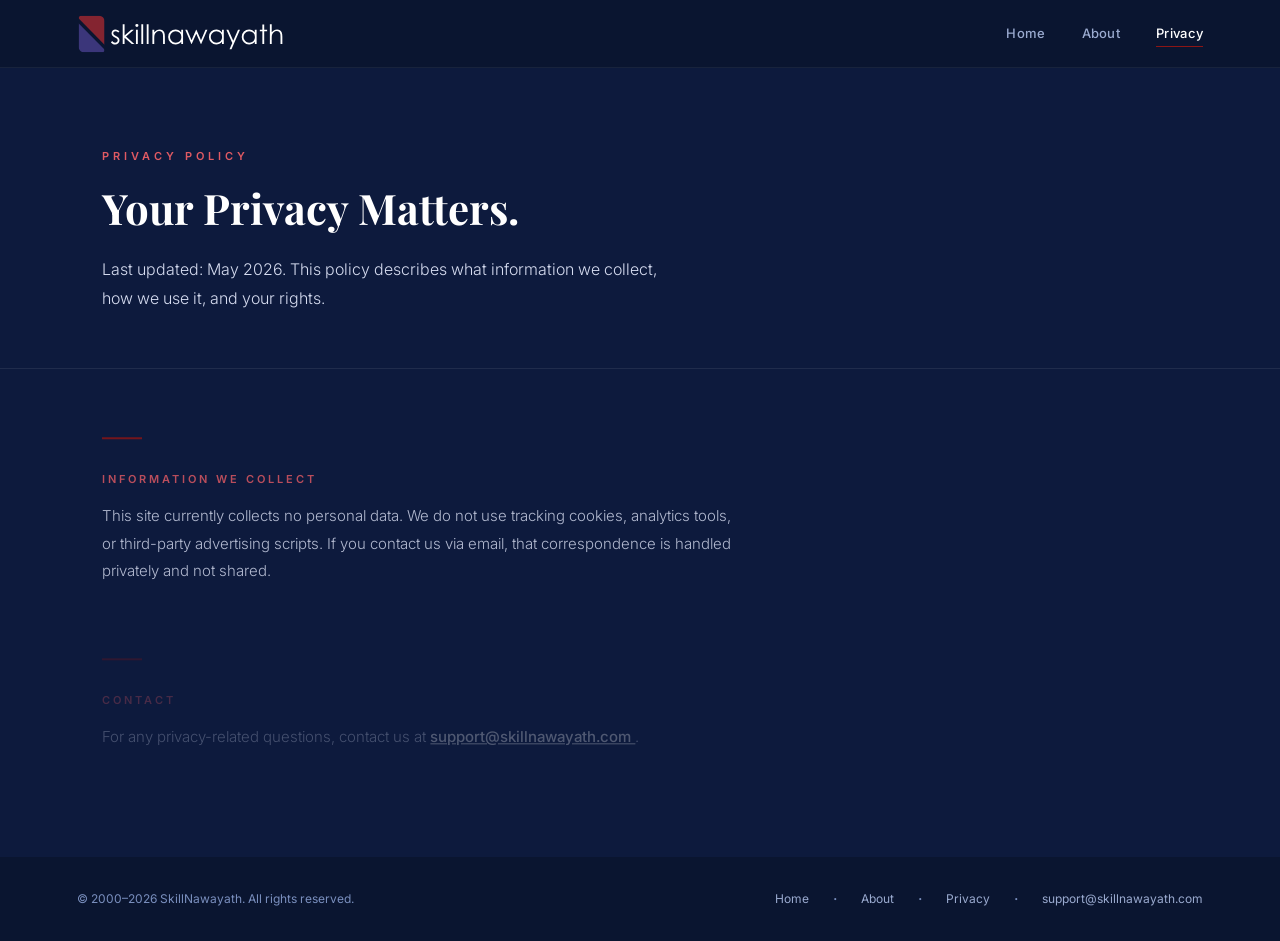
<file: privacy.html>
<!DOCTYPE html>
<html lang="en">
<head>
  <meta charset="UTF-8">
  <meta name="viewport" content="width=device-width, initial-scale=1.0">
  <script>document.documentElement.classList.add('js');</script>
  <meta name="description" content="SkillNawayath Privacy Policy — we respect your privacy and collect no personal data.">
  <meta property="og:type" content="website">
  <meta property="og:site_name" content="SkillNawayath">
  <meta property="og:title" content="Privacy — SkillNawayath">
  <meta property="og:description" content="SkillNawayath Privacy Policy — we respect your privacy and collect no personal data.">
  <meta property="og:url" content="https://www.skillnawayath.com/privacy">
  <meta property="og:image" content="https://www.skillnawayath.com/assets/images/og-image.png">
  <meta property="og:image:width" content="1200">
  <meta property="og:image:height" content="630">
  <meta property="og:image:alt" content="SkillNawayath — Learn, Think, Grow. Empowering Minds. Honoring Heritage.">
  <meta name="twitter:card" content="summary_large_image">
  <title>Privacy — SkillNawayath</title>
  <link rel="canonical" href="https://www.skillnawayath.com/privacy">
  <link rel="icon" href="/assets/images/favicon.ico" sizes="any">
  <link rel="icon" type="image/svg+xml" href="/assets/images/favicon.svg">
  <link rel="icon" type="image/png" sizes="32x32" href="/assets/images/favicon-32x32.png">
  <link rel="icon" type="image/png" sizes="16x16" href="/assets/images/favicon-16x16.png">
  <link rel="apple-touch-icon" href="/assets/images/apple-touch-icon.png">
  <link rel="manifest" href="/site.webmanifest">
  <meta name="theme-color" content="#0D1A3D">
  <link rel="preconnect" href="https://fonts.googleapis.com">
  <link rel="preconnect" href="https://fonts.gstatic.com" crossorigin>
  <link href="https://fonts.googleapis.com/css2?family=Playfair+Display:wght@400;700&family=Inter:wght@300;400;500;600&display=swap" rel="stylesheet">
  <link rel="stylesheet" href="/assets/css/style.css">
</head>
<body data-page="privacy">

  <a class="skip-link" href="#main">Skip to content</a>

  <nav class="site-nav" id="site-nav" data-anim>
    <a href="/" class="nav-wordmark">
      <img src="/assets/images/wordmark-horizontal.svg" alt="SkillNawayath" width="207" height="40">
    </a>
    <div class="nav-links">
      <a href="/" class="nav-link">Home</a>
      <a href="/about" class="nav-link">About</a>
      <a href="/privacy" class="nav-link active">Privacy</a>
    </div>
  </nav>

  <main id="main">

    <header class="page-hero" id="page-hero">
      <p class="page-eyebrow" data-anim>Privacy Policy</p>
      <h1 class="page-title" data-anim>Your Privacy Matters.</h1>
      <p class="page-intro" data-anim>
        Last updated: May 2026. This policy describes what information we collect,
        how we use it, and your rights.
      </p>
    </header>

    <div class="page-sections">

      <section class="page-section" id="section-collect" data-anim>
        <span class="accent-line"></span>
        <h2 class="section-label">Information We Collect</h2>
        <p class="section-body">
          This site currently collects no personal data. We do not use tracking cookies,
          analytics tools, or third-party advertising scripts. If you contact us via email,
          that correspondence is handled privately and not shared.
        </p>
      </section>

      <section class="page-section" id="section-contact" data-anim>
        <span class="accent-line"></span>
        <h2 class="section-label">Contact</h2>
        <p class="section-body">
          For any privacy-related questions, contact us at
          <a href="mailto:support@skillnawayath.com" class="contact-link">
            support@skillnawayath.com
          </a>.
        </p>
      </section>

    </div>

  </main>

  <footer class="site-footer">
    <span class="footer-copy">© 2000–2026 SkillNawayath. All rights reserved.</span>
    <div class="footer-links">
      <a class="footer-link" href="/">Home</a>
      <span class="footer-sep">·</span>
      <a class="footer-link" href="/about">About</a>
      <span class="footer-sep">·</span>
      <a class="footer-link" href="/privacy">Privacy</a>
      <span class="footer-sep">·</span>
      <a class="footer-email" href="mailto:support@skillnawayath.com">support@skillnawayath.com</a>
    </div>
  </footer>

  <script defer src="https://cdnjs.cloudflare.com/ajax/libs/gsap/3.12.5/gsap.min.js" integrity="sha384-g4NTh/Iv5PPU4xPyhEWqPcwtNXOvdaDI8LLnyYfyNZOjKJeYQyjzQ9X5275eBjpt" crossorigin="anonymous"></script>
  <script defer src="/assets/js/animations.js"></script>
</body>
</html>
</file>
<file: assets/css/style.css>
/* ── Custom properties ────────────────────────────────── */
:root {
  --text-primary:   #FFFFFF;
  --text-body:      #D6DCF0;
  --text-secondary: #9AAACF;
  --text-muted:     #7A8FBE; /* 4.5:1+ on --bg-deep for 11-12px text */
  --crimson-text:   #E05A63; /* lightest crimson that clears 4.5:1 on --bg-deep */
  --crimson-decor:  #8C1515;
  --bg-deep:        #0D1A3D;
  --bg-nav:         #1B2D6B;
  --bg-footer:      #0A1530;
}

/* ── Reset ────────────────────────────────────────────── */
*, *::before, *::after { box-sizing: border-box; margin: 0; padding: 0; }
html { scroll-behavior: smooth; }
@view-transition { navigation: auto; }
body {
  font-family: 'Inter', system-ui, sans-serif;
  background: var(--bg-deep);
  color: var(--text-primary);
  line-height: 1.5;
  -webkit-font-smoothing: antialiased;
}
img { display: block; max-width: 100%; height: auto; }
a { color: inherit; }

/* ── Skip link ────────────────────────────────────────── */
.skip-link {
  position: absolute;
  top: -48px;
  left: 16px;
  z-index: 10;
  background: var(--bg-footer);
  color: var(--text-primary);
  font-size: 13px;
  font-weight: 500;
  padding: 10px 18px;
  border-radius: 0 0 6px 6px;
  text-decoration: none;
  transition: top 0.2s ease;
}
.skip-link:focus-visible { top: 0; }

/* ── Navigation ───────────────────────────────────────── */
.site-nav {
  background: var(--bg-footer);
  border-bottom: 1px solid rgba(255, 255, 255, 0.06);
  padding: 0 6%;
  display: flex;
  align-items: center;
  justify-content: space-between;
  height: 68px;
}
.nav-wordmark {
  display: flex;
  align-items: center;
  flex-shrink: 0;
  text-decoration: none;
}
.nav-wordmark img { height: 40px; width: auto; }
.nav-links { display: flex; gap: 36px; }
.nav-link {
  font-size: 13px;
  font-weight: 500;
  color: var(--text-secondary);
  text-decoration: none;
  letter-spacing: 0.3px;
  position: relative;
  transition: color 0.2s;
}
/* Expand the tap target to roughly the full nav bar height
   without changing the visual layout */
.nav-link::before {
  content: '';
  position: absolute;
  inset: -24px -10px;
}
.nav-link::after {
  content: '';
  position: absolute;
  left: 0;
  bottom: -4px;
  width: 0;
  height: 1.5px;
  background: var(--crimson-decor);
  transition: width 0.25s ease;
}
.nav-link:hover { color: var(--text-primary); }
.nav-link:hover::after { width: 100%; }
.nav-link.active { color: var(--text-primary); }
.nav-link.active::after { width: 100%; }
.nav-link:focus-visible,
.strip-link:focus-visible,
.footer-link:focus-visible {
  outline: 2px solid var(--crimson-text);
  outline-offset: 3px;
}

/* ── Home: Hero ───────────────────────────────────────── */
.site-hero {
  padding: 88px 6% 100px;
  display: flex;
  flex-direction: column;
  align-items: center;
  text-align: center;
  border-bottom: 1px solid rgba(255, 255, 255, 0.08);
}
.hero-tagline {
  font-size: 12px;
  letter-spacing: 5px;
  text-transform: uppercase;
  color: var(--crimson-text);
  font-weight: 600;
  margin-bottom: 28px;
}
.hero-headline {
  font-family: 'Playfair Display', serif;
  font-size: 48px;
  font-weight: 700;
  line-height: 1.15;
  color: var(--text-primary);
  max-width: 660px;
  margin-bottom: 22px;
}
.hero-sub {
  font-size: 17px;
  line-height: 1.75;
  color: var(--text-body);
  max-width: 520px;
  margin-bottom: 36px;
  font-weight: 300;
}
.hero-cta {
  display: flex;
  align-items: center;
  gap: 28px;
  flex-wrap: wrap;
  justify-content: center;
  margin-bottom: 56px;
}
.cta-primary {
  display: inline-block;
  background: var(--crimson-decor);
  color: var(--text-primary);
  font-size: 13px;
  font-weight: 600;
  letter-spacing: 1.5px;
  text-transform: uppercase;
  padding: 14px 32px;
  border-radius: 4px;
  text-decoration: none;
  transition: background 0.25s ease, transform 0.25s ease;
}
.cta-primary:hover {
  background: #A31C24;
  transform: translateY(-2px);
}
.cta-secondary {
  font-size: 13px;
  font-weight: 500;
  color: var(--text-secondary);
  text-decoration: none;
  border-bottom: 1px solid var(--crimson-decor);
  padding-bottom: 3px;
  transition: color 0.2s;
}
.cta-secondary:hover { color: var(--text-primary); }
.cta-primary:focus-visible,
.cta-secondary:focus-visible {
  outline: 2px solid var(--crimson-text);
  outline-offset: 3px;
}
.hero-divider {
  display: flex;
  align-items: center;
  gap: 24px;
  margin-bottom: 48px;
  width: 100%;
  max-width: 420px;
}
.divider-line {
  flex: 1;
  height: 1px;
  background: var(--crimson-decor);
}
.divider-text {
  font-size: 11px;
  letter-spacing: 3.5px;
  text-transform: uppercase;
  color: var(--text-muted);
  font-weight: 500;
  white-space: nowrap;
}
.hero-pillars { display: flex; gap: 60px; }
.pillar { text-align: center; }
.pillar-word {
  font-family: 'Playfair Display', serif;
  font-size: 26px;
  color: var(--text-primary);
  font-weight: 700;
  display: block;
  margin-bottom: 6px;
}
.pillar-desc {
  font-size: 12px;
  color: var(--text-secondary);
  letter-spacing: 1.5px;
  text-transform: uppercase;
}
.pillar-dot {
  width: 5px;
  height: 5px;
  border-radius: 50%;
  background: var(--crimson-decor);
  margin: 10px auto 0;
}

/* ── Home: Story strip ────────────────────────────────── */
.site-about-strip {
  padding: 72px 8%;
  display: flex;
  align-items: center;
  gap: 64px;
  border-bottom: 1px solid rgba(255, 255, 255, 0.08);
}
.strip-year {
  font-family: 'Playfair Display', serif;
  font-size: 80px;
  font-weight: 700;
  color: rgba(255, 255, 255, 0.06);
  white-space: nowrap;
  flex-shrink: 0;
  line-height: 1;
  user-select: none;
}
.strip-label {
  font-size: 11px;
  letter-spacing: 3px;
  text-transform: uppercase;
  color: var(--crimson-text);
  font-weight: 600;
  margin-bottom: 14px;
}
.strip-text {
  font-size: 15px;
  line-height: 1.8;
  color: var(--text-body);
  font-weight: 300;
}
.strip-link {
  display: inline-block;
  position: relative;
  margin-top: 18px;
  font-size: 12px;
  font-weight: 600;
  letter-spacing: 1.5px;
  text-transform: uppercase;
  color: var(--text-primary);
  border-bottom: 1px solid var(--crimson-decor);
  padding-bottom: 2px;
  text-decoration: none;
  transition: color 0.2s;
}
.strip-link:hover { color: var(--crimson-text); }
/* Expand tap target without changing layout */
.strip-link::before {
  content: '';
  position: absolute;
  inset: -12px -8px;
}
.strip-arrow {
  display: inline-block;
  transition: transform 0.2s ease;
}
.strip-link:hover .strip-arrow { transform: translateX(4px); }

/* ── Footer ───────────────────────────────────────────── */
.site-footer {
  background: var(--bg-footer);
  padding: 30px 6%;
  display: flex;
  align-items: center;
  justify-content: space-between;
  flex-wrap: wrap;
  gap: 14px;
}
.footer-copy { font-size: 12px; color: var(--text-muted); }
.footer-links { display: flex; gap: 24px; align-items: center; flex-wrap: wrap; }
.footer-link {
  font-size: 12px;
  color: var(--text-secondary);
  text-decoration: none;
  transition: color 0.2s;
  /* Thicker tap target, no visual change */
  padding: 10px 4px;
  margin: -10px -4px;
}
.footer-link:hover { color: var(--text-primary); }
.footer-sep { color: var(--text-muted); }
.footer-email {
  font-size: 12px;
  color: var(--text-secondary);
  text-decoration: none;
  transition: color 0.2s;
  padding: 10px 4px;
  margin: -10px -4px;
}
.footer-email:hover { color: var(--text-primary); }
.footer-email:focus-visible {
  outline: 2px solid var(--crimson-text);
  outline-offset: 3px;
}

/* ── About & Privacy: shared page layout ─────────────── */
.page-hero {
  padding: 80px 8% 56px;
  border-bottom: 1px solid rgba(255, 255, 255, 0.08);
}
.page-eyebrow {
  font-size: 11px;
  letter-spacing: 4px;
  text-transform: uppercase;
  color: var(--crimson-text);
  font-weight: 600;
  margin-bottom: 18px;
}
.page-title {
  font-family: 'Playfair Display', serif;
  font-size: 42px;
  font-weight: 700;
  color: var(--text-primary);
  line-height: 1.2;
  max-width: 580px;
  margin-bottom: 22px;
}
.page-intro {
  font-size: 16px;
  line-height: 1.8;
  color: var(--text-body);
  max-width: 580px;
  font-weight: 300;
}
.page-sections { padding: 64px 8%; }
.page-section { margin-bottom: 60px; }
.section-label {
  font-size: 11px;
  letter-spacing: 3px;
  text-transform: uppercase;
  color: var(--crimson-text);
  font-weight: 600;
  margin-bottom: 14px;
}
.section-heading {
  font-family: 'Playfair Display', serif;
  font-size: 26px;
  font-weight: 700;
  color: var(--text-primary);
  margin-bottom: 14px;
}
.section-body {
  font-size: 15px;
  line-height: 1.85;
  color: var(--text-body);
  max-width: 640px;
  font-weight: 300;
}

/* ── About: value cards ───────────────────────────────── */
.values-row {
  display: flex;
  gap: 24px;
  margin-top: 28px;
  flex-wrap: wrap;
}
.value-card {
  flex: 1;
  min-width: 160px;
  border: 1px solid rgba(255, 255, 255, 0.12);
  border-top: 2px solid var(--crimson-decor);
  padding: 24px 20px;
  border-radius: 4px;
  transition: background 0.25s, border-color 0.25s, transform 0.25s ease;
}
.value-card:hover {
  background: rgba(255, 255, 255, 0.04);
  border-color: rgba(255, 255, 255, 0.22);
  border-top-color: var(--crimson-decor);
  transform: translateY(-3px);
}
.value-name {
  font-family: 'Playfair Display', serif;
  font-size: 20px;
  font-weight: 400;
  color: var(--text-primary);
  margin-bottom: 8px;
}
.value-desc { font-size: 13px; line-height: 1.6; color: var(--text-secondary); }

/* ── Privacy: contact link ────────────────────────────── */
.contact-link {
  color: var(--text-primary);
  font-weight: 500;
  text-decoration: underline;
}
.contact-link:hover { color: var(--crimson-text); }

/* ── Privacy: accent line ─────────────────────────────── */
.accent-line {
  display: block;
  width: 40px;
  height: 2px;
  background: var(--crimson-decor);
  margin-bottom: 32px;
}

/* ── 404 page ─────────────────────────────────────────── */
.error-hero {
  min-height: calc(100vh - 68px - 84px);
  display: flex;
  flex-direction: column;
  align-items: center;
  justify-content: center;
  text-align: center;
  padding: 80px 6%;
}
.error-code {
  font-family: 'Playfair Display', serif;
  font-size: 120px;
  font-weight: 700;
  line-height: 1;
  color: rgba(255, 255, 255, 0.08);
  user-select: none;
  margin-bottom: 28px;
}
.error-hero .page-intro { margin-bottom: 36px; }

/* ── Motion preferences ───────────────────────────────── */
/* Pre-hide animated elements only when JS is running and the
   user allows motion; GSAP reveals them via inline styles. */
@media (prefers-reduced-motion: no-preference) {
  .js [data-anim],
  .js [data-anim-scroll] { visibility: hidden; }
}
@media (prefers-reduced-motion: reduce) {
  html { scroll-behavior: auto; }
  .value-card,
  .cta-primary,
  .strip-arrow { transition: none; }
  .value-card:hover { transform: none; }
  .cta-primary:hover { transform: none; }
  .strip-link:hover .strip-arrow { transform: none; }
}

/* ── Responsive ───────────────────────────────────────── */
@media (max-width: 768px) {
  .site-nav { padding: 0 5%; }
  .nav-links { gap: 20px; }
  .site-hero { padding: 60px 5% 72px; }
  .hero-headline { font-size: 34px; }
  .hero-sub { font-size: 15px; margin-bottom: 36px; }
  .hero-pillars { gap: 32px; }
  .site-about-strip { flex-direction: column; gap: 24px; padding: 48px 5%; }
  .strip-year { font-size: 52px; }
  .page-hero { padding: 60px 5% 40px; }
  .page-title { font-size: 32px; }
  .page-sections { padding: 48px 5%; }
  .values-row { flex-direction: column; }
  .site-footer { flex-direction: column; align-items: flex-start; padding: 24px 5%; }
  .footer-links { gap: 16px; }
  .footer-sep { display: none; }
}

@media (max-width: 480px) {
  .nav-wordmark img { height: 30px; }
  .nav-links { gap: 16px; }
  .nav-link { font-size: 12px; }
  .hero-pillars {
    flex-direction: column;
    gap: 28px;
  }
  .pillar-desc { letter-spacing: 2px; }
}
</file>
